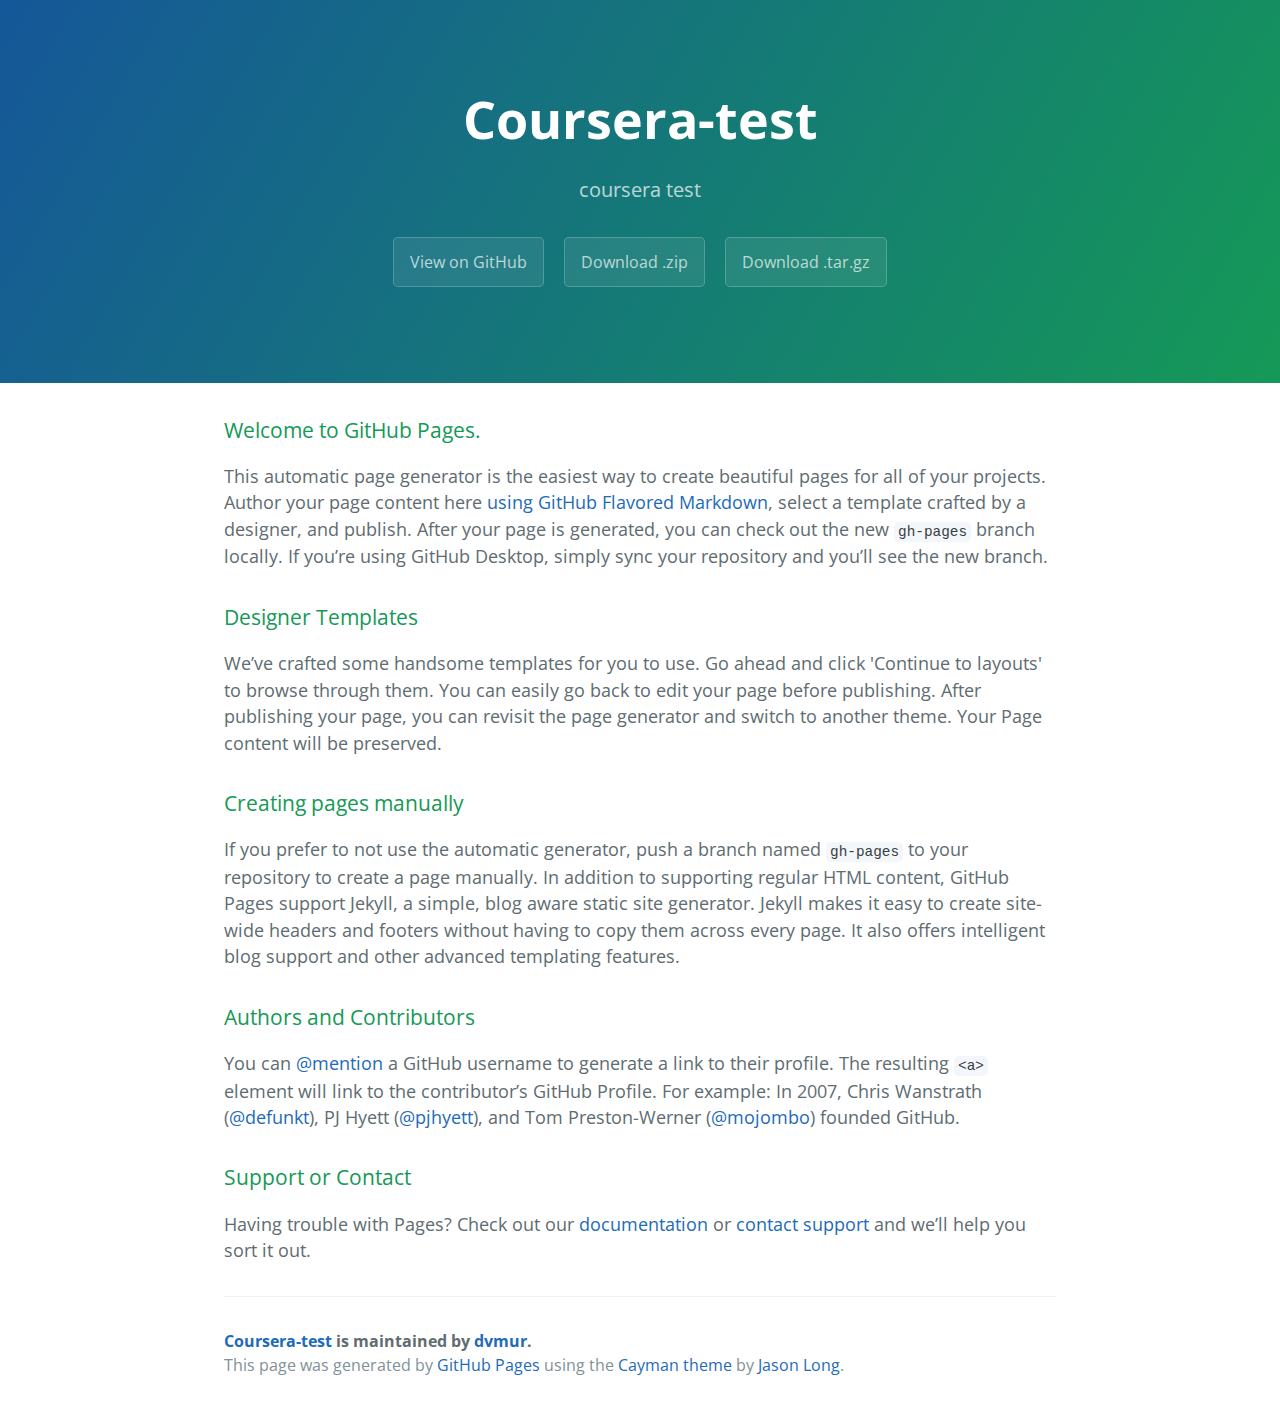
<file: index.html>
<!DOCTYPE html>
<html lang="en-us">
  <head>
    <meta charset="UTF-8">
    <title>Coursera-test by dvmur</title>
    <meta name="viewport" content="width=device-width, initial-scale=1">
    <link rel="stylesheet" type="text/css" href="stylesheets/normalize.css" media="screen">
    <link href='https://fonts.googleapis.com/css?family=Open+Sans:400,700' rel='stylesheet' type='text/css'>
    <link rel="stylesheet" type="text/css" href="stylesheets/stylesheet.css" media="screen">
    <link rel="stylesheet" type="text/css" href="stylesheets/github-light.css" media="screen">
  </head>
  <body>
    <section class="page-header">
      <h1 class="project-name">Coursera-test</h1>
      <h2 class="project-tagline">coursera test</h2>
      <a href="https://github.com/dvmur/coursera-test" class="btn">View on GitHub</a>
      <a href="https://github.com/dvmur/coursera-test/zipball/master" class="btn">Download .zip</a>
      <a href="https://github.com/dvmur/coursera-test/tarball/master" class="btn">Download .tar.gz</a>
    </section>

    <section class="main-content">
      <h3>
<a id="welcome-to-github-pages" class="anchor" href="#welcome-to-github-pages" aria-hidden="true"><span aria-hidden="true" class="octicon octicon-link"></span></a>Welcome to GitHub Pages.</h3>

<p>This automatic page generator is the easiest way to create beautiful pages for all of your projects. Author your page content here <a href="https://guides.github.com/features/mastering-markdown/">using GitHub Flavored Markdown</a>, select a template crafted by a designer, and publish. After your page is generated, you can check out the new <code>gh-pages</code> branch locally. If you’re using GitHub Desktop, simply sync your repository and you’ll see the new branch.</p>

<h3>
<a id="designer-templates" class="anchor" href="#designer-templates" aria-hidden="true"><span aria-hidden="true" class="octicon octicon-link"></span></a>Designer Templates</h3>

<p>We’ve crafted some handsome templates for you to use. Go ahead and click 'Continue to layouts' to browse through them. You can easily go back to edit your page before publishing. After publishing your page, you can revisit the page generator and switch to another theme. Your Page content will be preserved.</p>

<h3>
<a id="creating-pages-manually" class="anchor" href="#creating-pages-manually" aria-hidden="true"><span aria-hidden="true" class="octicon octicon-link"></span></a>Creating pages manually</h3>

<p>If you prefer to not use the automatic generator, push a branch named <code>gh-pages</code> to your repository to create a page manually. In addition to supporting regular HTML content, GitHub Pages support Jekyll, a simple, blog aware static site generator. Jekyll makes it easy to create site-wide headers and footers without having to copy them across every page. It also offers intelligent blog support and other advanced templating features.</p>

<h3>
<a id="authors-and-contributors" class="anchor" href="#authors-and-contributors" aria-hidden="true"><span aria-hidden="true" class="octicon octicon-link"></span></a>Authors and Contributors</h3>

<p>You can <a href="https://help.github.com/articles/basic-writing-and-formatting-syntax/#mentioning-users-and-teams" class="user-mention">@mention</a> a GitHub username to generate a link to their profile. The resulting <code>&lt;a&gt;</code> element will link to the contributor’s GitHub Profile. For example: In 2007, Chris Wanstrath (<a href="https://github.com/defunkt" class="user-mention">@defunkt</a>), PJ Hyett (<a href="https://github.com/pjhyett" class="user-mention">@pjhyett</a>), and Tom Preston-Werner (<a href="https://github.com/mojombo" class="user-mention">@mojombo</a>) founded GitHub.</p>

<h3>
<a id="support-or-contact" class="anchor" href="#support-or-contact" aria-hidden="true"><span aria-hidden="true" class="octicon octicon-link"></span></a>Support or Contact</h3>

<p>Having trouble with Pages? Check out our <a href="https://help.github.com/pages">documentation</a> or <a href="https://github.com/contact">contact support</a> and we’ll help you sort it out.</p>

      <footer class="site-footer">
        <span class="site-footer-owner"><a href="https://github.com/dvmur/coursera-test">Coursera-test</a> is maintained by <a href="https://github.com/dvmur">dvmur</a>.</span>

        <span class="site-footer-credits">This page was generated by <a href="https://pages.github.com">GitHub Pages</a> using the <a href="https://github.com/jasonlong/cayman-theme">Cayman theme</a> by <a href="https://twitter.com/jasonlong">Jason Long</a>.</span>
      </footer>

    </section>

  
  </body>
</html>
</file>
<file: stylesheets/stylesheet.css>
* {
  box-sizing: border-box; }

body {
  padding: 0;
  margin: 0;
  font-family: "Open Sans", "Helvetica Neue", Helvetica, Arial, sans-serif;
  font-size: 16px;
  line-height: 1.5;
  color: #606c71; }

a {
  color: #1e6bb8;
  text-decoration: none; }
  a:hover {
    text-decoration: underline; }

.btn {
  display: inline-block;
  margin-bottom: 1rem;
  color: rgba(255, 255, 255, 0.7);
  background-color: rgba(255, 255, 255, 0.08);
  border-color: rgba(255, 255, 255, 0.2);
  border-style: solid;
  border-width: 1px;
  border-radius: 0.3rem;
  transition: color 0.2s, background-color 0.2s, border-color 0.2s; }
  .btn + .btn {
    margin-left: 1rem; }

.btn:hover {
  color: rgba(255, 255, 255, 0.8);
  text-decoration: none;
  background-color: rgba(255, 255, 255, 0.2);
  border-color: rgba(255, 255, 255, 0.3); }

@media screen and (min-width: 64em) {
  .btn {
    padding: 0.75rem 1rem; } }

@media screen and (min-width: 42em) and (max-width: 64em) {
  .btn {
    padding: 0.6rem 0.9rem;
    font-size: 0.9rem; } }

@media screen and (max-width: 42em) {
  .btn {
    display: block;
    width: 100%;
    padding: 0.75rem;
    font-size: 0.9rem; }
    .btn + .btn {
      margin-top: 1rem;
      margin-left: 0; } }

.page-header {
  color: #fff;
  text-align: center;
  background-color: #159957;
  background-image: linear-gradient(120deg, #155799, #159957); }

@media screen and (min-width: 64em) {
  .page-header {
    padding: 5rem 6rem; } }

@media screen and (min-width: 42em) and (max-width: 64em) {
  .page-header {
    padding: 3rem 4rem; } }

@media screen and (max-width: 42em) {
  .page-header {
    padding: 2rem 1rem; } }

.project-name {
  margin-top: 0;
  margin-bottom: 0.1rem; }

@media screen and (min-width: 64em) {
  .project-name {
    font-size: 3.25rem; } }

@media screen and (min-width: 42em) and (max-width: 64em) {
  .project-name {
    font-size: 2.25rem; } }

@media screen and (max-width: 42em) {
  .project-name {
    font-size: 1.75rem; } }

.project-tagline {
  margin-bottom: 2rem;
  font-weight: normal;
  opacity: 0.7; }

@media screen and (min-width: 64em) {
  .project-tagline {
    font-size: 1.25rem; } }

@media screen and (min-width: 42em) and (max-width: 64em) {
  .project-tagline {
    font-size: 1.15rem; } }

@media screen and (max-width: 42em) {
  .project-tagline {
    font-size: 1rem; } }

.main-content :first-child {
  margin-top: 0; }
.main-content img {
  max-width: 100%; }
.main-content h1, .main-content h2, .main-content h3, .main-content h4, .main-content h5, .main-content h6 {
  margin-top: 2rem;
  margin-bottom: 1rem;
  font-weight: normal;
  color: #159957; }
.main-content p {
  margin-bottom: 1em; }
.main-content code {
  padding: 2px 4px;
  font-family: Consolas, "Liberation Mono", Menlo, Courier, monospace;
  font-size: 0.9rem;
  color: #383e41;
  background-color: #f3f6fa;
  border-radius: 0.3rem; }
.main-content pre {
  padding: 0.8rem;
  margin-top: 0;
  margin-bottom: 1rem;
  font: 1rem Consolas, "Liberation Mono", Menlo, Courier, monospace;
  color: #567482;
  word-wrap: normal;
  background-color: #f3f6fa;
  border: solid 1px #dce6f0;
  border-radius: 0.3rem; }
  .main-content pre > code {
    padding: 0;
    margin: 0;
    font-size: 0.9rem;
    color: #567482;
    word-break: normal;
    white-space: pre;
    background: transparent;
    border: 0; }
.main-content .highlight {
  margin-bottom: 1rem; }
  .main-content .highlight pre {
    margin-bottom: 0;
    word-break: normal; }
.main-content .highlight pre, .main-content pre {
  padding: 0.8rem;
  overflow: auto;
  font-size: 0.9rem;
  line-height: 1.45;
  border-radius: 0.3rem; }
.main-content pre code, .main-content pre tt {
  display: inline;
  max-width: initial;
  padding: 0;
  margin: 0;
  overflow: initial;
  line-height: inherit;
  word-wrap: normal;
  background-color: transparent;
  border: 0; }
  .main-content pre code:before, .main-content pre code:after, .main-content pre tt:before, .main-content pre tt:after {
    content: normal; }
.main-content ul, .main-content ol {
  margin-top: 0; }
.main-content blockquote {
  padding: 0 1rem;
  margin-left: 0;
  color: #819198;
  border-left: 0.3rem solid #dce6f0; }
  .main-content blockquote > :first-child {
    margin-top: 0; }
  .main-content blockquote > :last-child {
    margin-bottom: 0; }
.main-content table {
  display: block;
  width: 100%;
  overflow: auto;
  word-break: normal;
  word-break: keep-all; }
  .main-content table th {
    font-weight: bold; }
  .main-content table th, .main-content table td {
    padding: 0.5rem 1rem;
    border: 1px solid #e9ebec; }
.main-content dl {
  padding: 0; }
  .main-content dl dt {
    padding: 0;
    margin-top: 1rem;
    font-size: 1rem;
    font-weight: bold; }
  .main-content dl dd {
    padding: 0;
    margin-bottom: 1rem; }
.main-content hr {
  height: 2px;
  padding: 0;
  margin: 1rem 0;
  background-color: #eff0f1;
  border: 0; }

@media screen and (min-width: 64em) {
  .main-content {
    max-width: 64rem;
    padding: 2rem 6rem;
    margin: 0 auto;
    font-size: 1.1rem; } }

@media screen and (min-width: 42em) and (max-width: 64em) {
  .main-content {
    padding: 2rem 4rem;
    font-size: 1.1rem; } }

@media screen and (max-width: 42em) {
  .main-content {
    padding: 2rem 1rem;
    font-size: 1rem; } }

.site-footer {
  padding-top: 2rem;
  margin-top: 2rem;
  border-top: solid 1px #eff0f1; }

.site-footer-owner {
  display: block;
  font-weight: bold; }

.site-footer-credits {
  color: #819198; }

@media screen and (min-width: 64em) {
  .site-footer {
    font-size: 1rem; } }

@media screen and (min-width: 42em) and (max-width: 64em) {
  .site-footer {
    font-size: 1rem; } }

@media screen and (max-width: 42em) {
  .site-footer {
    font-size: 0.9rem; } }
</file>
<file: stylesheets/github-light.css>
/*
The MIT License (MIT)

Copyright (c) 2016 GitHub, Inc.

Permission is hereby granted, free of charge, to any person obtaining a copy
of this software and associated documentation files (the "Software"), to deal
in the Software without restriction, including without limitation the rights
to use, copy, modify, merge, publish, distribute, sublicense, and/or sell
copies of the Software, and to permit persons to whom the Software is
furnished to do so, subject to the following conditions:

The above copyright notice and this permission notice shall be included in all
copies or substantial portions of the Software.

THE SOFTWARE IS PROVIDED "AS IS", WITHOUT WARRANTY OF ANY KIND, EXPRESS OR
IMPLIED, INCLUDING BUT NOT LIMITED TO THE WARRANTIES OF MERCHANTABILITY,
FITNESS FOR A PARTICULAR PURPOSE AND NONINFRINGEMENT. IN NO EVENT SHALL THE
AUTHORS OR COPYRIGHT HOLDERS BE LIABLE FOR ANY CLAIM, DAMAGES OR OTHER
LIABILITY, WHETHER IN AN ACTION OF CONTRACT, TORT OR OTHERWISE, ARISING FROM,
OUT OF OR IN CONNECTION WITH THE SOFTWARE OR THE USE OR OTHER DEALINGS IN THE
SOFTWARE.

*/

.pl-c /* comment */ {
  color: #969896;
}

.pl-c1 /* constant, variable.other.constant, support, meta.property-name, support.constant, support.variable, meta.module-reference, markup.raw, meta.diff.header */,
.pl-s .pl-v /* string variable */ {
  color: #0086b3;
}

.pl-e /* entity */,
.pl-en /* entity.name */ {
  color: #795da3;
}

.pl-smi /* variable.parameter.function, storage.modifier.package, storage.modifier.import, storage.type.java, variable.other */,
.pl-s .pl-s1 /* string source */ {
  color: #333;
}

.pl-ent /* entity.name.tag */ {
  color: #63a35c;
}

.pl-k /* keyword, storage, storage.type */ {
  color: #a71d5d;
}

.pl-s /* string */,
.pl-pds /* punctuation.definition.string, string.regexp.character-class */,
.pl-s .pl-pse .pl-s1 /* string punctuation.section.embedded source */,
.pl-sr /* string.regexp */,
.pl-sr .pl-cce /* string.regexp constant.character.escape */,
.pl-sr .pl-sre /* string.regexp source.ruby.embedded */,
.pl-sr .pl-sra /* string.regexp string.regexp.arbitrary-repitition */ {
  color: #183691;
}

.pl-v /* variable */ {
  color: #ed6a43;
}

.pl-id /* invalid.deprecated */ {
  color: #b52a1d;
}

.pl-ii /* invalid.illegal */ {
  color: #f8f8f8;
  background-color: #b52a1d;
}

.pl-sr .pl-cce /* string.regexp constant.character.escape */ {
  font-weight: bold;
  color: #63a35c;
}

.pl-ml /* markup.list */ {
  color: #693a17;
}

.pl-mh /* markup.heading */,
.pl-mh .pl-en /* markup.heading entity.name */,
.pl-ms /* meta.separator */ {
  font-weight: bold;
  color: #1d3e81;
}

.pl-mq /* markup.quote */ {
  color: #008080;
}

.pl-mi /* markup.italic */ {
  font-style: italic;
  color: #333;
}

.pl-mb /* markup.bold */ {
  font-weight: bold;
  color: #333;
}

.pl-md /* markup.deleted, meta.diff.header.from-file */ {
  color: #bd2c00;
  background-color: #ffecec;
}

.pl-mi1 /* markup.inserted, meta.diff.header.to-file */ {
  color: #55a532;
  background-color: #eaffea;
}

.pl-mdr /* meta.diff.range */ {
  font-weight: bold;
  color: #795da3;
}

.pl-mo /* meta.output */ {
  color: #1d3e81;
}
</file>
